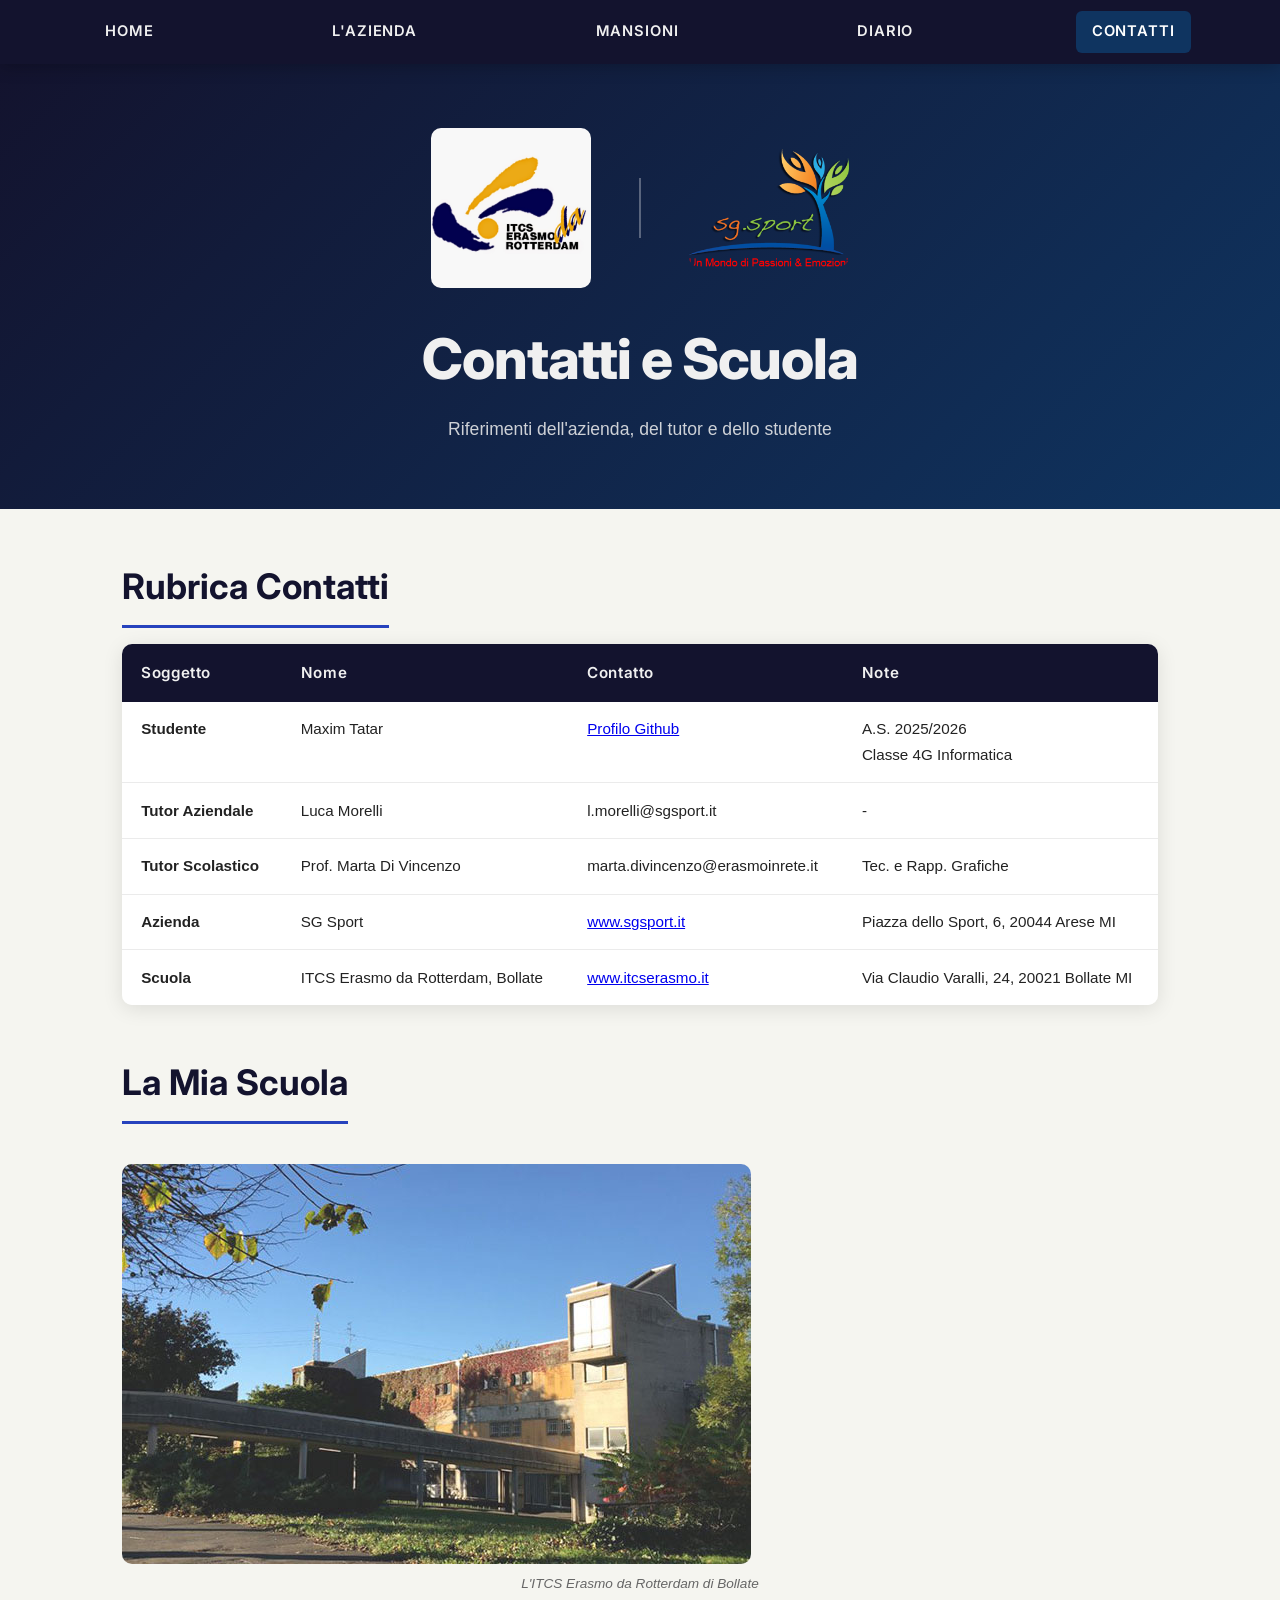
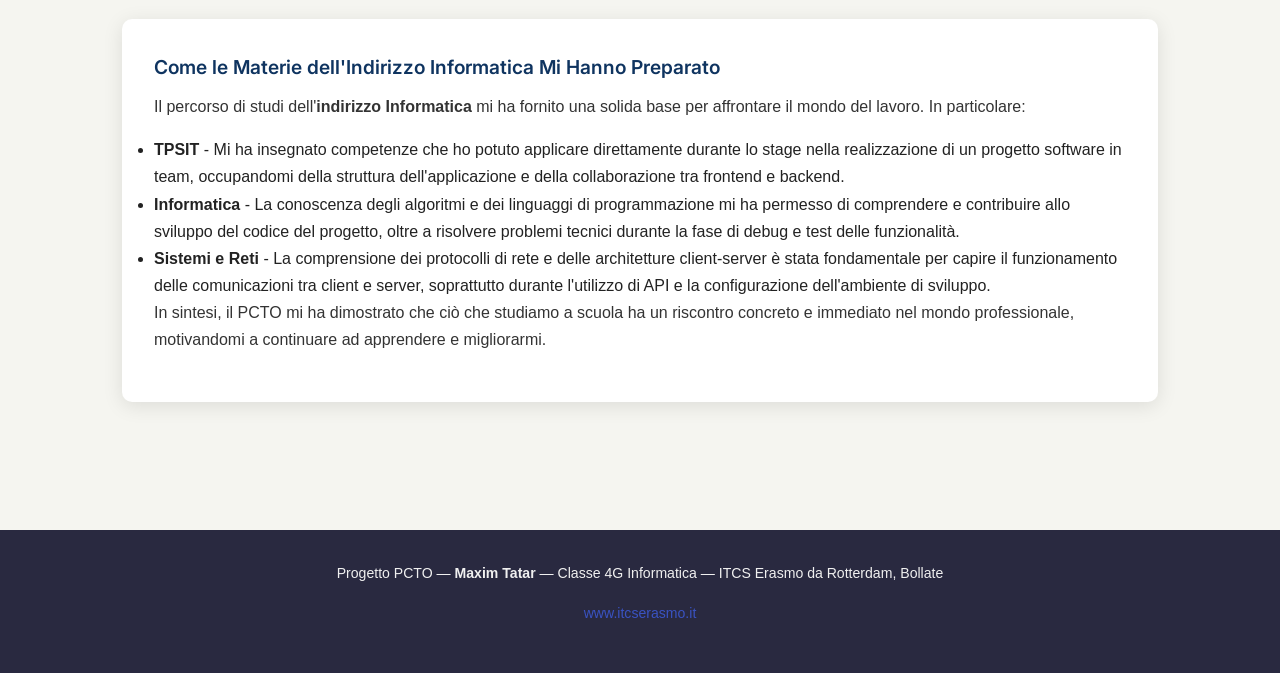
<file: pages/contatti.html>
<!doctype html>
<html lang="it">
    <head>
        <meta charset="UTF-8" />
        <meta name="viewport" content="width=device-width, initial-scale=1.0" />
        <title>Contatti - PCTO Portfolio</title>
        <link rel="stylesheet" href="../css/style.css" />
    </head>
    <body>
        <nav>
            <ul>
                <li><a href="../index.html">Home</a></li>
                <li><a href="./chi-siamo.html">L'Azienda</a></li>
                <li><a href="./mansioni.html">Mansioni</a></li>
                <li><a href="./diario.html">Diario</a></li>
                <li><a href="./contatti.html" class="attivo">Contatti</a></li>
            </ul>
        </nav>

        <header class="page-header">
            <div class="loghi-container">
                <img src="../img/logo-scuola.png" alt="Logo ITCS" />
                <div class="loghi-divider"></div>
                <img src="../img/logo-azienda.png" alt="Logo Azienda" />
            </div>
            <h1>Contatti e Scuola</h1>
            <p>Riferimenti dell'azienda, del tutor e dello studente</p>
        </header>

        <main>
            <section>
                <h2>Rubrica Contatti</h2>

                <div class="table-wrapper">
                    <table>
                        <thead>
                            <tr>
                                <th>Soggetto</th>
                                <th>Nome</th>
                                <th>Contatto</th>
                                <th>Note</th>
                            </tr>
                        </thead>
                        <tbody>
                            <tr>
                                <td><strong>Studente</strong></td>
                                <td>Maxim Tatar</td>
                                <td>
                                    <a
                                        href="https://github.com/SonoNessunk"
                                        target="_blank"
                                    >
                                        Profilo Github
                                    </a>
                                </td>
                                <td>
                                    A.S. 2025/2026
                                    <br />
                                    Classe 4G Informatica
                                </td>
                            </tr>

                            <tr>
                                <td><strong>Tutor Aziendale</strong></td>
                                <td>Luca Morelli</td>
                                <td>l.morelli@sgsport.it</td>
                                <td>-</td>
                            </tr>

                            <tr>
                                <td><strong>Tutor Scolastico</strong></td>
                                <td>Prof. Marta Di Vincenzo</td>
                                <td>marta.divincenzo@erasmoinrete.it</td>
                                <td>Tec. e Rapp. Grafiche</td>
                            </tr>

                            <tr>
                                <td><strong>Azienda</strong></td>
                                <td>SG Sport</td>
                                <td>
                                    <a
                                        href="https://www.sgsport.it/"
                                        target="_blank"
                                    >
                                        www.sgsport.it
                                    </a>
                                </td>
                                <td>Piazza dello Sport, 6, 20044 Arese MI</td>
                            </tr>

                            <tr>
                                <td><strong>Scuola</strong></td>
                                <td>ITCS Erasmo da Rotterdam, Bollate</td>
                                <td>
                                    <a
                                        href="https://www.itcserasmo.it"
                                        target="_blank"
                                    >
                                        www.itcserasmo.it
                                    </a>
                                </td>
                                <td>
                                    Via Claudio Varalli, 24, 20021 Bollate MI
                                </td>
                            </tr>
                        </tbody>
                    </table>
                </div>
            </section>

            <section>
                <h2>La Mia Scuola</h2>

                <figure>
                    <img
                        src="../img/foto-scuola.jpg"
                        alt="L'edificio del ITCS Erasmo da Rotterdam di Bollate"
                    />
                    <figcaption>
                        L'ITCS Erasmo da Rotterdam di Bollate
                    </figcaption>
                </figure>

                <div class="card">
                    <h3>
                        Come le Materie dell'Indirizzo Informatica Mi Hanno
                        Preparato
                    </h3>
                    <p>
                        Il percorso di studi dell'<strong
                            >indirizzo Informatica</strong
                        >
                        mi ha fornito una solida base per affrontare il mondo
                        del lavoro. In particolare:
                    </p>
                    <ul>
                        <li>
                            <strong>TPSIT</strong> - Mi ha insegnato competenze
                            che ho potuto applicare direttamente durante lo
                            stage nella realizzazione di un progetto software in
                            team, occupandomi della struttura dell'applicazione
                            e della collaborazione tra frontend e backend.
                        </li>
                        <li>
                            <strong>Informatica</strong> - La conoscenza degli
                            algoritmi e dei linguaggi di programmazione mi ha
                            permesso di comprendere e contribuire allo sviluppo
                            del codice del progetto, oltre a risolvere problemi
                            tecnici durante la fase di debug e test delle
                            funzionalità.
                        </li>
                        <li>
                            <strong>Sistemi e Reti</strong> - La comprensione
                            dei protocolli di rete e delle architetture
                            client-server è stata fondamentale per capire il
                            funzionamento delle comunicazioni tra client e
                            server, soprattutto durante l'utilizzo di API e la
                            configurazione dell'ambiente di sviluppo.
                        </li>
                    </ul>
                    <p>
                        In sintesi, il PCTO mi ha dimostrato che ciò che
                        studiamo a scuola ha un riscontro concreto e immediato
                        nel mondo professionale, motivandomi a continuare ad
                        apprendere e migliorarmi.
                    </p>
                </div>
            </section>
        </main>

        <footer>
            <p>
                Progetto PCTO &mdash; <strong>Maxim Tatar</strong> &mdash;
                Classe 4G Informatica &mdash; ITCS Erasmo da Rotterdam, Bollate
            </p>
            <p>
                <a href="https://www.itcserasmo.it" target="_blank">
                    www.itcserasmo.it
                </a>
            </p>
        </footer>
    </body>
</html>
</file>
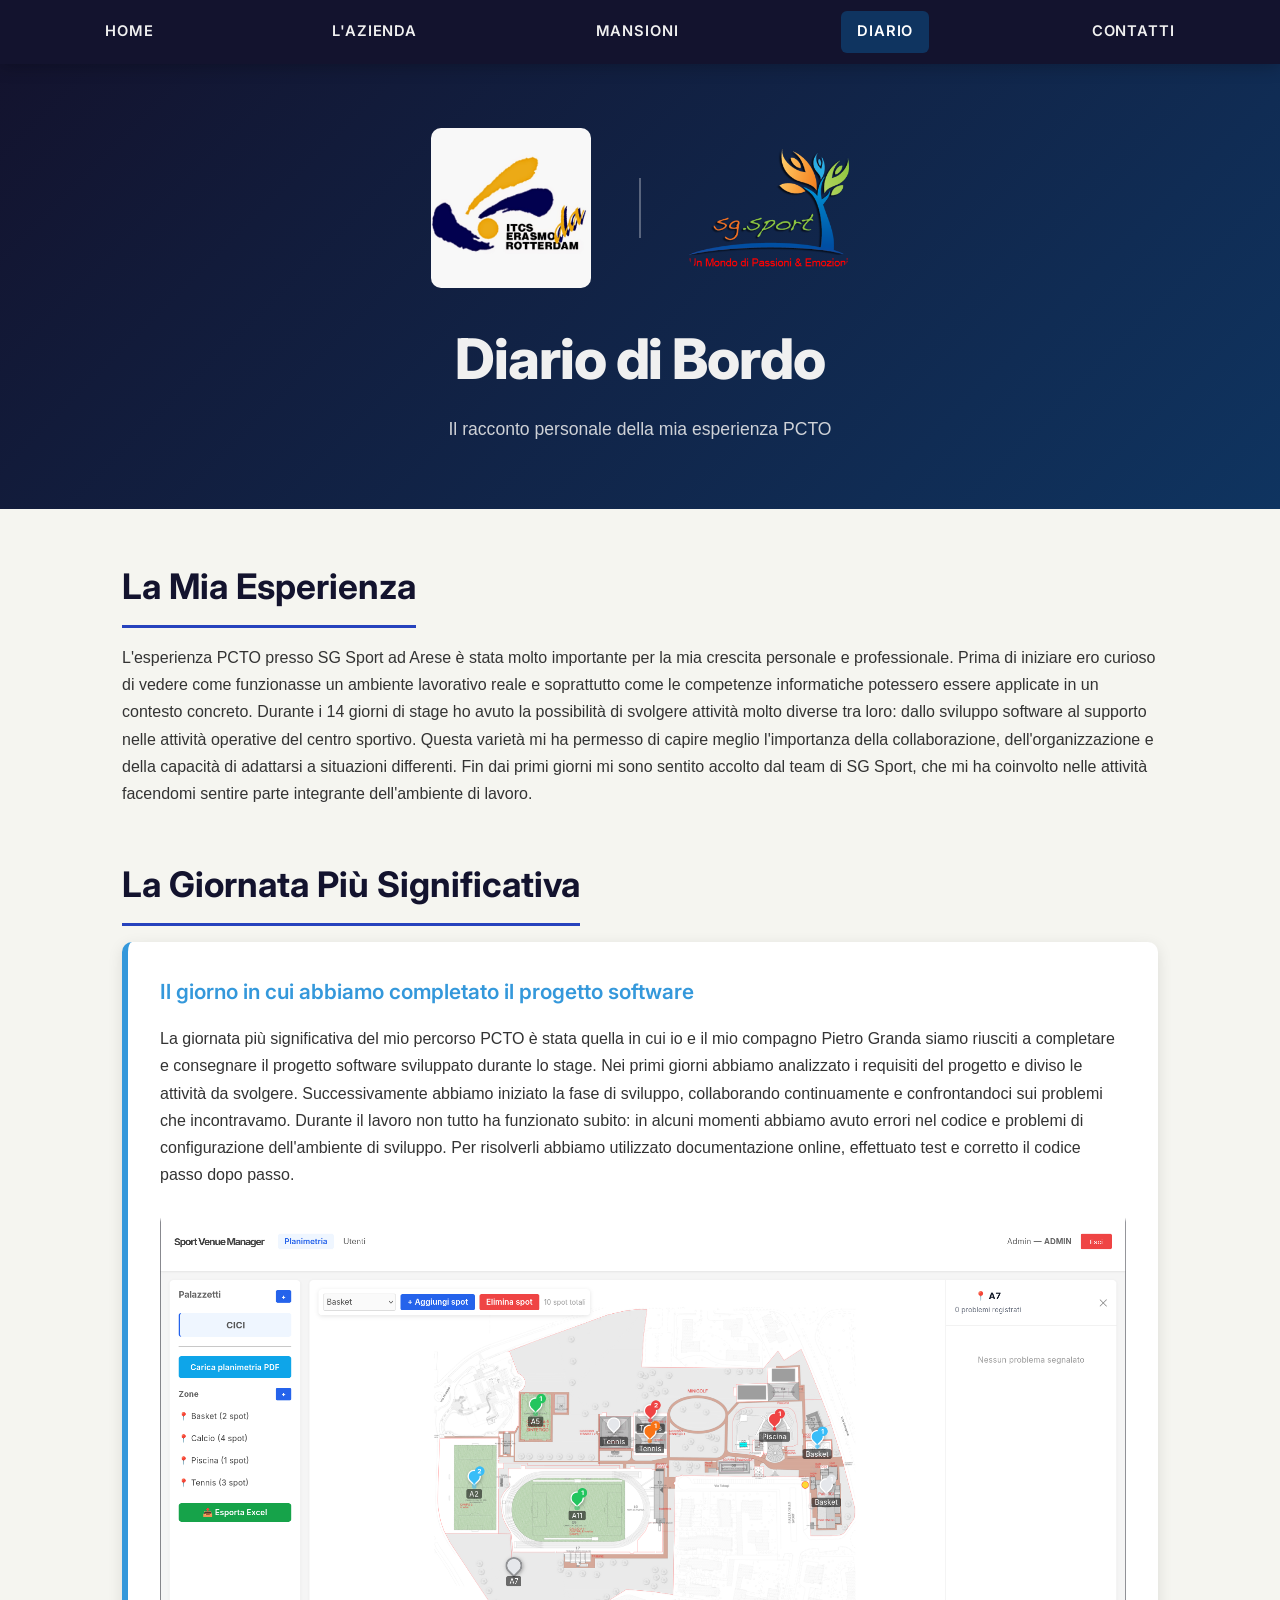
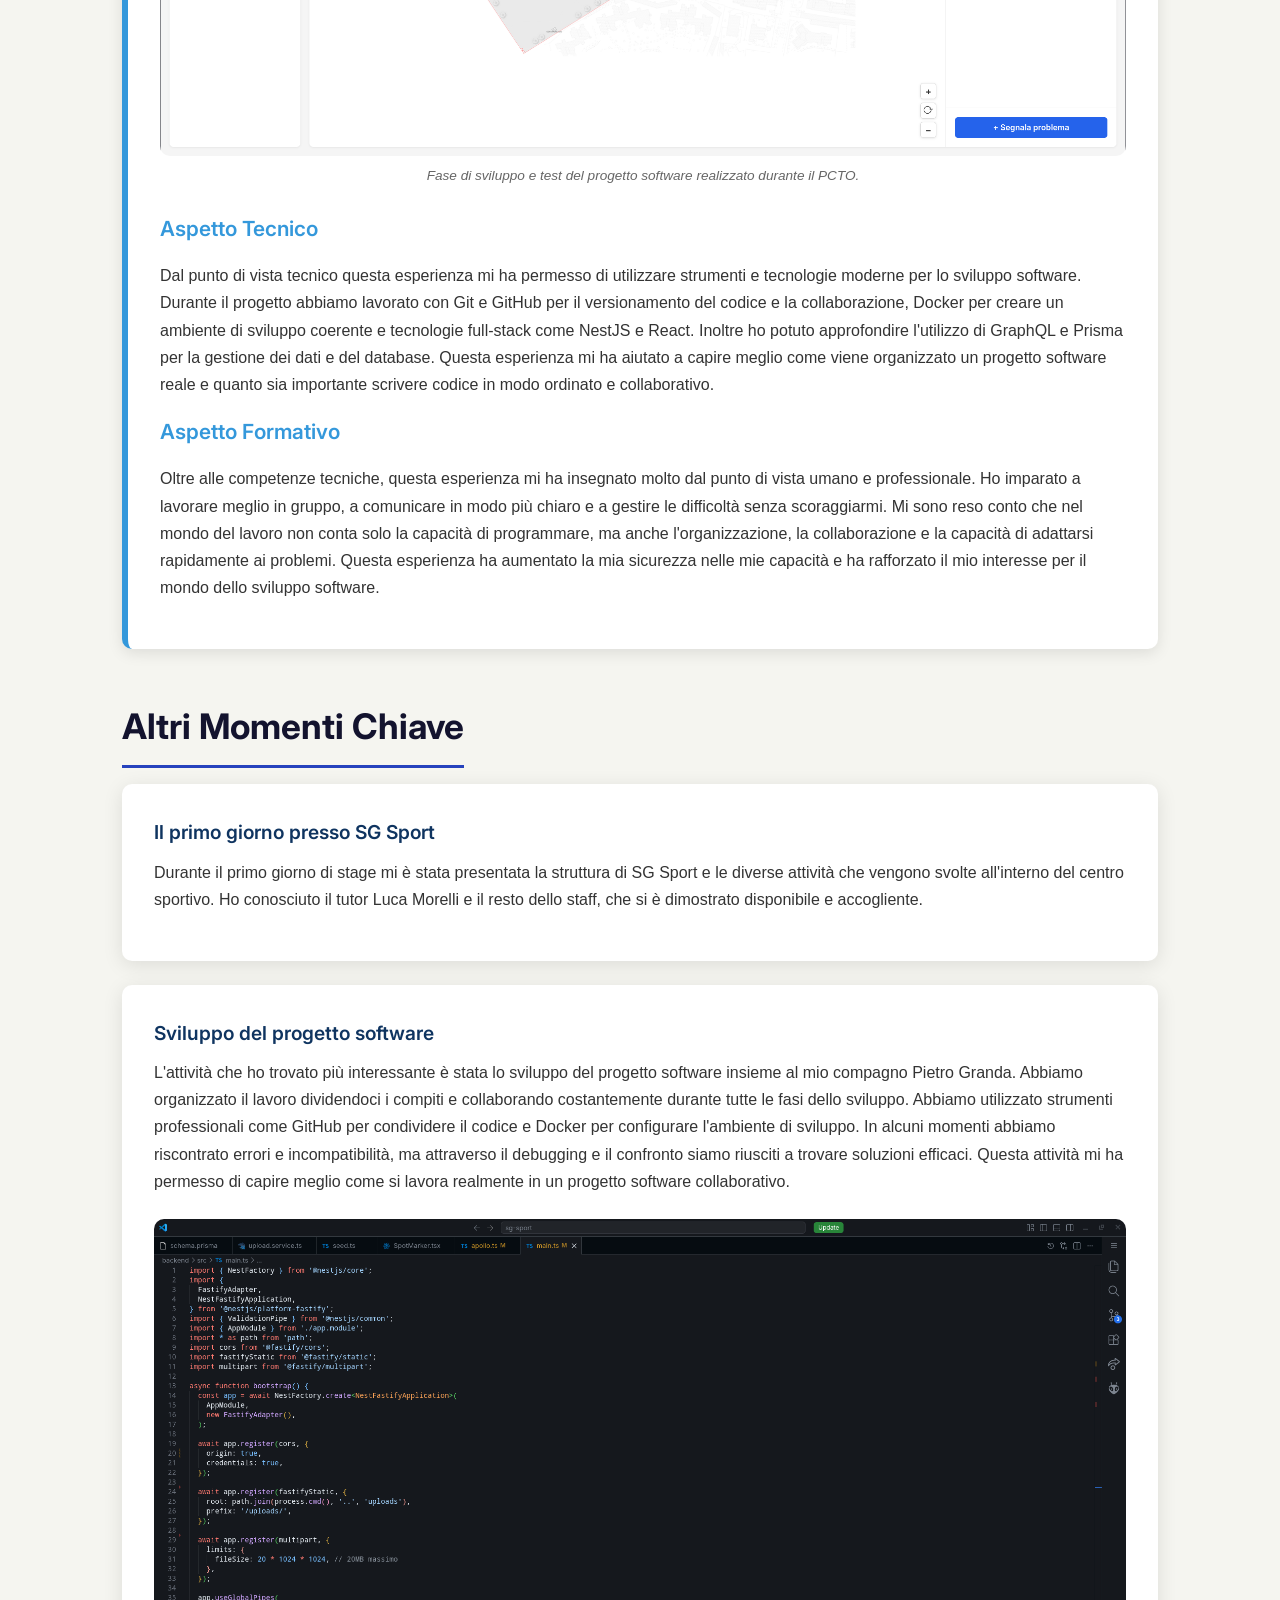
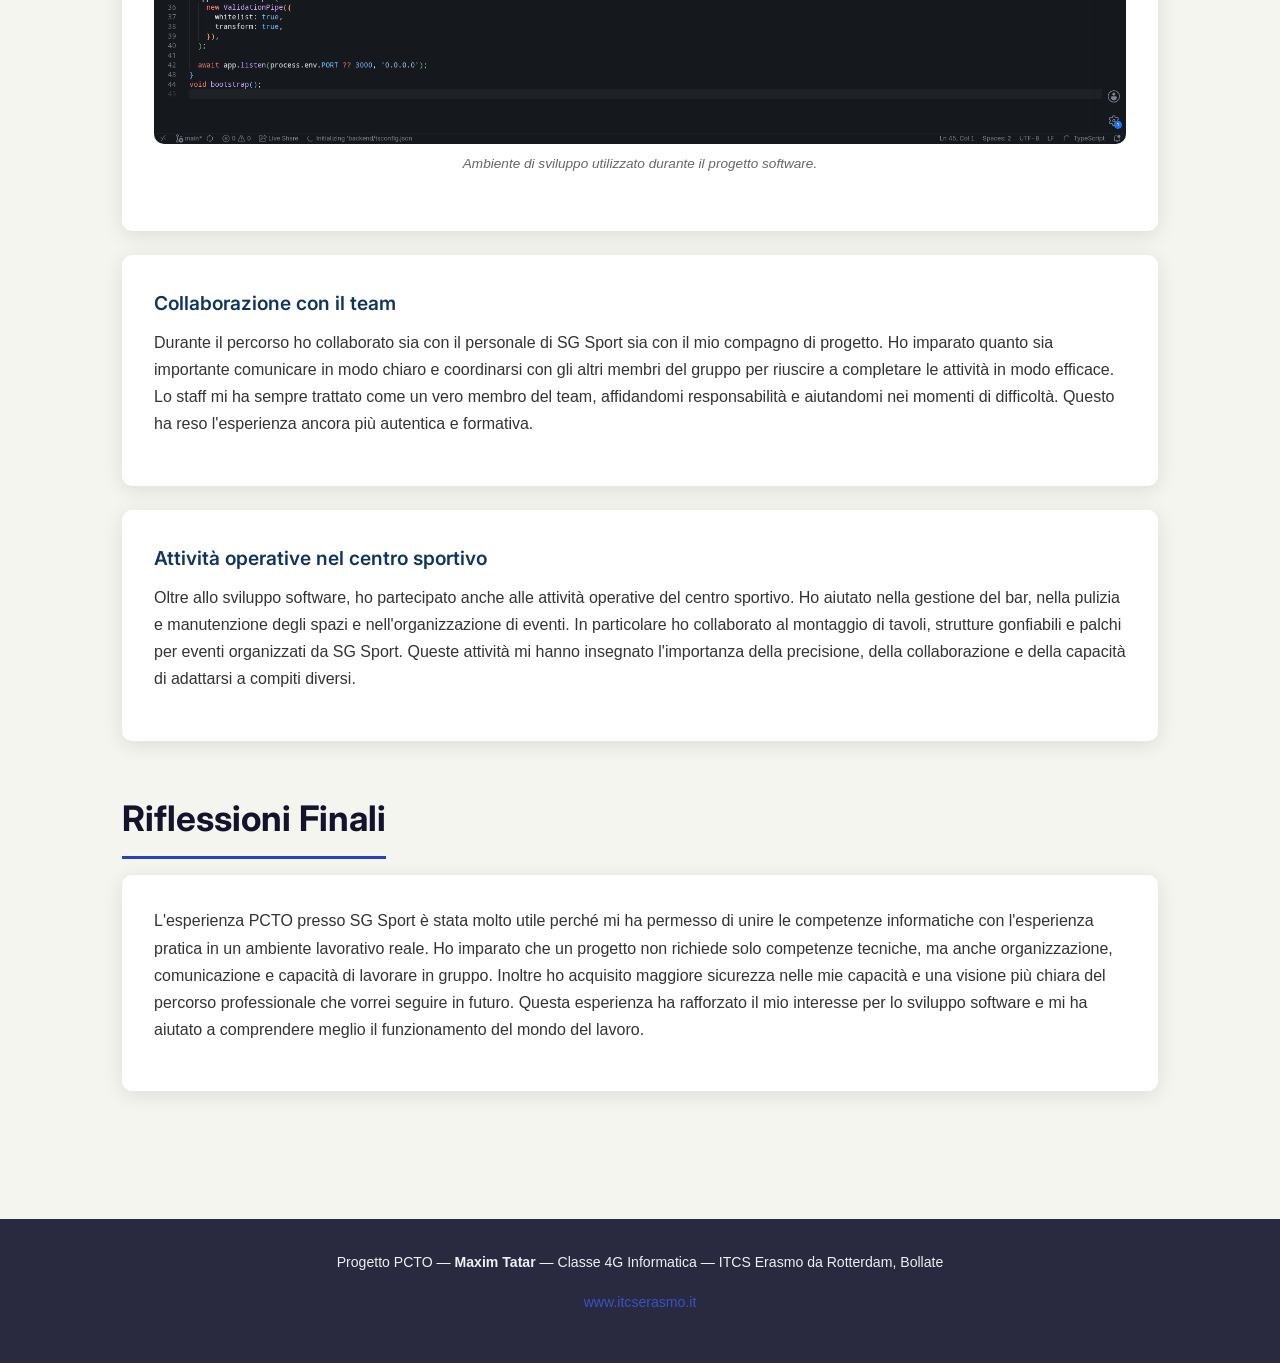
<file: pages/diario.html>
<!doctype html>
<html lang="it">
    <head>
        <meta charset="UTF-8" />
        <meta name="viewport" content="width=device-width, initial-scale=1.0" />
        <title>Diario - PCTO Portfolio</title>
        <link rel="stylesheet" href="../css/style.css" />
    </head>
    <body>
        <nav>
            <ul>
                <li><a href="../index.html">Home</a></li>
                <li><a href="./chi-siamo.html">L'Azienda</a></li>
                <li><a href="./mansioni.html">Mansioni</a></li>
                <li><a href="./diario.html" class="attivo">Diario</a></li>
                <li><a href="./contatti.html">Contatti</a></li>
            </ul>
        </nav>

        <header class="page-header">
            <div class="loghi-container">
                <img src="../img/logo-scuola.png" alt="Logo ITCS" />
                <div class="loghi-divider"></div>
                <img src="../img/logo-azienda.png" alt="Logo Azienda" />
            </div>
            <h1>Diario di Bordo</h1>
            <p>Il racconto personale della mia esperienza PCTO</p>
        </header>

        <main>
            <section>
                <h2>La Mia Esperienza</h2>
                <p>
                    L'esperienza PCTO presso SG Sport ad Arese è stata molto
                    importante per la mia crescita personale e professionale.
                    Prima di iniziare ero curioso di vedere come funzionasse un
                    ambiente lavorativo reale e soprattutto come le competenze
                    informatiche potessero essere applicate in un contesto
                    concreto. Durante i 14 giorni di stage ho avuto la
                    possibilità di svolgere attività molto diverse tra loro:
                    dallo sviluppo software al supporto nelle attività operative
                    del centro sportivo. Questa varietà mi ha permesso di capire
                    meglio l'importanza della collaborazione,
                    dell'organizzazione e della capacità di adattarsi a
                    situazioni differenti. Fin dai primi giorni mi sono sentito
                    accolto dal team di SG Sport, che mi ha coinvolto nelle
                    attività facendomi sentire parte integrante dell'ambiente di
                    lavoro.
                </p>
            </section>
            <section>
                <h2>La Giornata Più Significativa</h2>

                <div class="giornata-speciale">
                    <h3>
                        Il giorno in cui abbiamo completato il progetto software
                    </h3>

                    <p>
                        La giornata più significativa del mio percorso PCTO è
                        stata quella in cui io e il mio compagno Pietro Granda
                        siamo riusciti a completare e consegnare il progetto
                        software sviluppato durante lo stage. Nei primi giorni
                        abbiamo analizzato i requisiti del progetto e diviso le
                        attività da svolgere. Successivamente abbiamo iniziato
                        la fase di sviluppo, collaborando continuamente e
                        confrontandoci sui problemi che incontravamo. Durante il
                        lavoro non tutto ha funzionato subito: in alcuni momenti
                        abbiamo avuto errori nel codice e problemi di
                        configurazione dell'ambiente di sviluppo. Per risolverli
                        abbiamo utilizzato documentazione online, effettuato
                        test e corretto il codice passo dopo passo.
                    </p>

                    <figure>
                        <img
                            src="../img/top-day.png"
                            alt="Il momento più significativo del mio stage"
                        />
                        <figcaption>
                            Fase di sviluppo e test del progetto software
                            realizzato durante il PCTO.
                        </figcaption>
                    </figure>

                    <h3>Aspetto Tecnico</h3>
                    <p>
                        Dal punto di vista tecnico questa esperienza mi ha
                        permesso di utilizzare strumenti e tecnologie moderne
                        per lo sviluppo software. Durante il progetto abbiamo
                        lavorato con Git e GitHub per il versionamento del
                        codice e la collaborazione, Docker per creare un
                        ambiente di sviluppo coerente e tecnologie full-stack
                        come NestJS e React. Inoltre ho potuto approfondire
                        l'utilizzo di GraphQL e Prisma per la gestione dei dati
                        e del database. Questa esperienza mi ha aiutato a capire
                        meglio come viene organizzato un progetto software reale
                        e quanto sia importante scrivere codice in modo ordinato
                        e collaborativo.
                    </p>

                    <h3>Aspetto Formativo</h3>
                    <p>
                        Oltre alle competenze tecniche, questa esperienza mi ha
                        insegnato molto dal punto di vista umano e
                        professionale. Ho imparato a lavorare meglio in gruppo,
                        a comunicare in modo più chiaro e a gestire le
                        difficoltà senza scoraggiarmi. Mi sono reso conto che
                        nel mondo del lavoro non conta solo la capacità di
                        programmare, ma anche l'organizzazione, la
                        collaborazione e la capacità di adattarsi rapidamente ai
                        problemi. Questa esperienza ha aumentato la mia
                        sicurezza nelle mie capacità e ha rafforzato il mio
                        interesse per il mondo dello sviluppo software.
                    </p>
                </div>
            </section>

            <section>
                <h2>Altri Momenti Chiave</h2>

                <div class="card">
                    <h3>Il primo giorno presso SG Sport</h3>
                    <p>
                        Durante il primo giorno di stage mi è stata presentata
                        la struttura di SG Sport e le diverse attività che
                        vengono svolte all'interno del centro sportivo. Ho
                        conosciuto il tutor Luca Morelli e il resto dello staff,
                        che si è dimostrato disponibile e accogliente.
                    </p>
                </div>

                <div class="card">
                    <h3>Sviluppo del progetto software</h3>
                    <p>
                        L'attività che ho trovato più interessante è stata lo
                        sviluppo del progetto software insieme al mio compagno
                        Pietro Granda. Abbiamo organizzato il lavoro dividendoci
                        i compiti e collaborando costantemente durante tutte le
                        fasi dello sviluppo. Abbiamo utilizzato strumenti
                        professionali come GitHub per condividere il codice e
                        Docker per configurare l'ambiente di sviluppo. In alcuni
                        momenti abbiamo riscontrato errori e incompatibilità, ma
                        attraverso il debugging e il confronto siamo riusciti a
                        trovare soluzioni efficaci. Questa attività mi ha
                        permesso di capire meglio come si lavora realmente in un
                        progetto software collaborativo.
                    </p>
                    <figure>
                        <img
                            src="../img/foto-ambiente-svil.png"
                            alt="Ambiente di sviluppo utilizzato durante il progetto
                            software"
                        />
                        <figcaption>
                            Ambiente di sviluppo utilizzato durante il progetto
                            software.
                        </figcaption>
                    </figure>
                </div>

                <div class="card">
                    <h3>Collaborazione con il team</h3>
                    <p>
                        Durante il percorso ho collaborato sia con il personale
                        di SG Sport sia con il mio compagno di progetto. Ho
                        imparato quanto sia importante comunicare in modo chiaro
                        e coordinarsi con gli altri membri del gruppo per
                        riuscire a completare le attività in modo efficace. Lo
                        staff mi ha sempre trattato come un vero membro del
                        team, affidandomi responsabilità e aiutandomi nei
                        momenti di difficoltà. Questo ha reso l'esperienza
                        ancora più autentica e formativa.
                    </p>
                </div>
                <div class="card">
                    <h3>Attività operative nel centro sportivo</h3>
                    <p>
                        Oltre allo sviluppo software, ho partecipato anche alle
                        attività operative del centro sportivo. Ho aiutato nella
                        gestione del bar, nella pulizia e manutenzione degli
                        spazi e nell'organizzazione di eventi. In particolare ho
                        collaborato al montaggio di tavoli, strutture gonfiabili
                        e palchi per eventi organizzati da SG Sport. Queste
                        attività mi hanno insegnato l'importanza della
                        precisione, della collaborazione e della capacità di
                        adattarsi a compiti diversi.
                    </p>
                </div>
            </section>

            <section>
                <h2>Riflessioni Finali</h2>
                <div class="card">
                    <p>
                        L'esperienza PCTO presso SG Sport è stata molto utile
                        perché mi ha permesso di unire le competenze
                        informatiche con l'esperienza pratica in un ambiente
                        lavorativo reale. Ho imparato che un progetto non
                        richiede solo competenze tecniche, ma anche
                        organizzazione, comunicazione e capacità di lavorare in
                        gruppo. Inoltre ho acquisito maggiore sicurezza nelle
                        mie capacità e una visione più chiara del percorso
                        professionale che vorrei seguire in futuro. Questa
                        esperienza ha rafforzato il mio interesse per lo
                        sviluppo software e mi ha aiutato a comprendere meglio
                        il funzionamento del mondo del lavoro.
                    </p>
                </div>
            </section>
        </main>
        <footer>
            <p>
                Progetto PCTO &mdash; <strong>Maxim Tatar</strong> &mdash;
                Classe 4G Informatica &mdash; ITCS Erasmo da Rotterdam, Bollate
            </p>
            <p>
                <a href="https://www.itcserasmo.it" target="_blank">
                    www.itcserasmo.it
                </a>
            </p>
        </footer>
    </body>
</html>
</file>
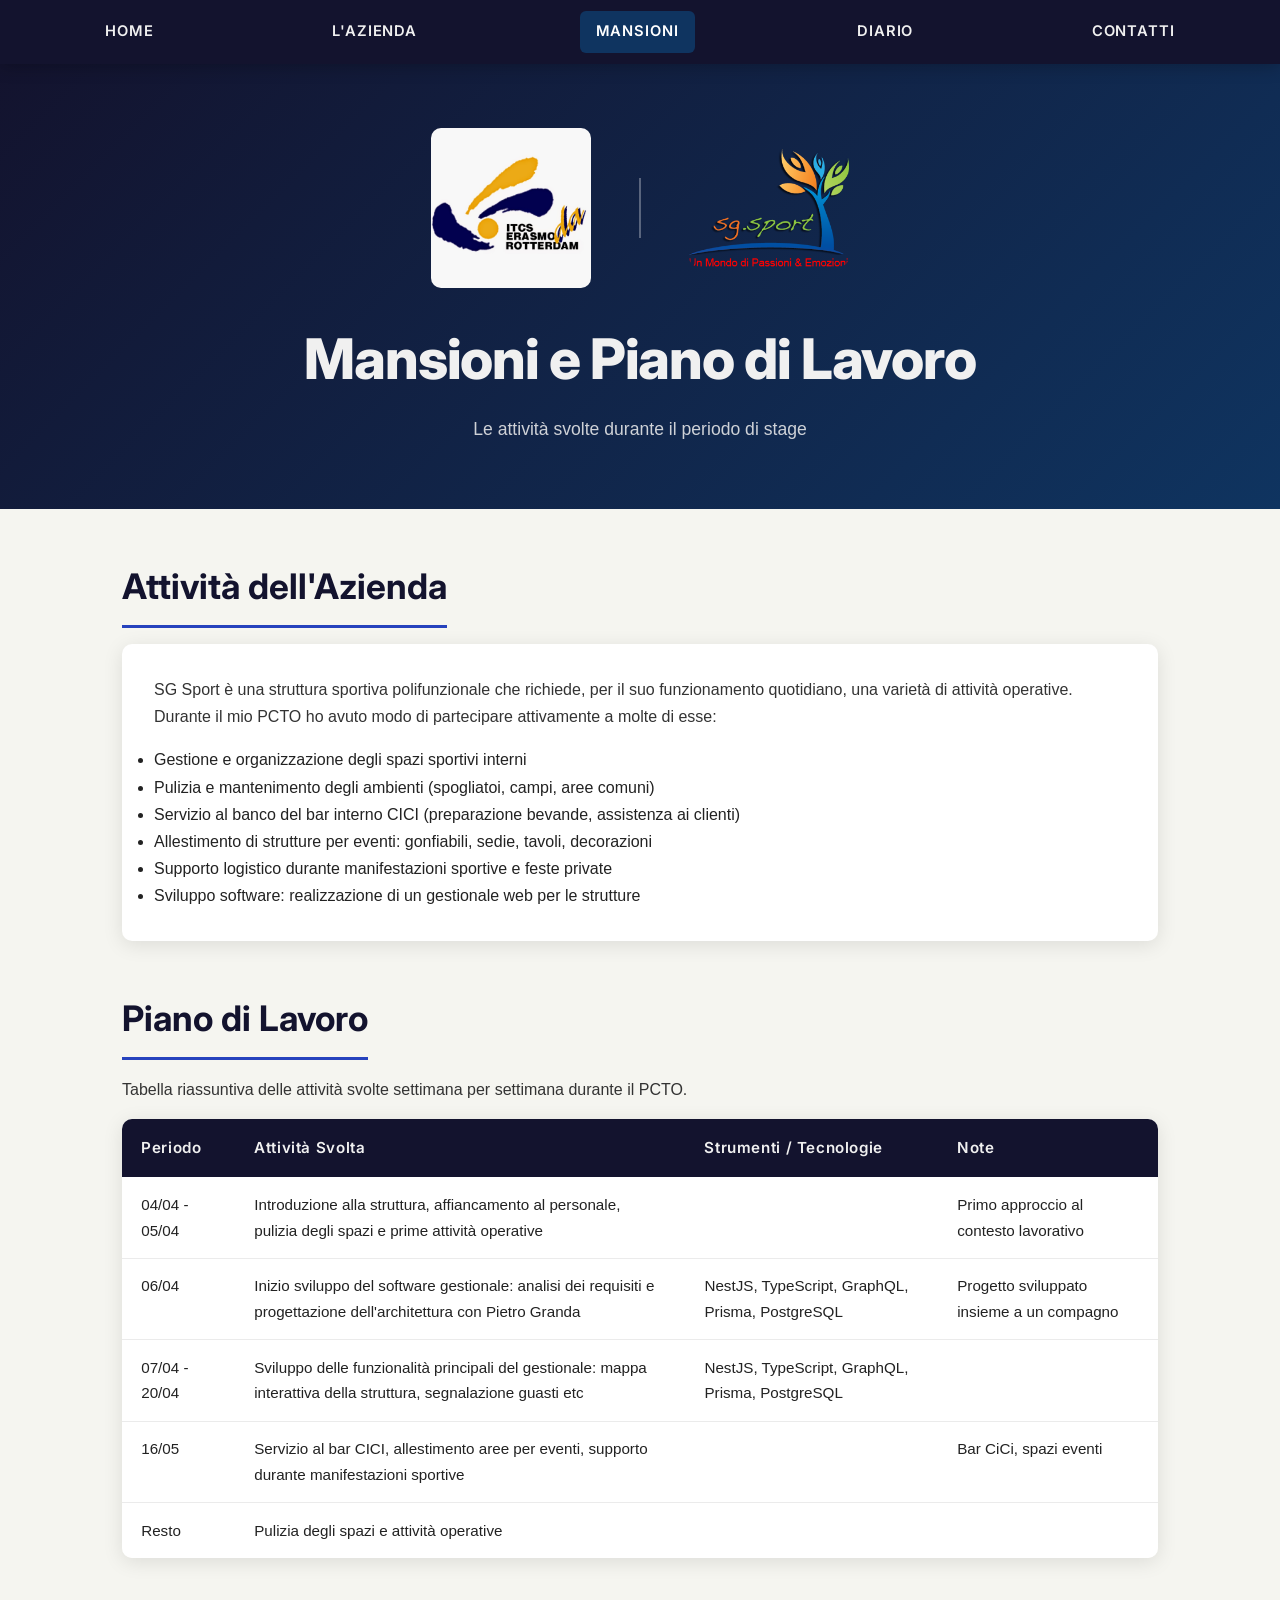
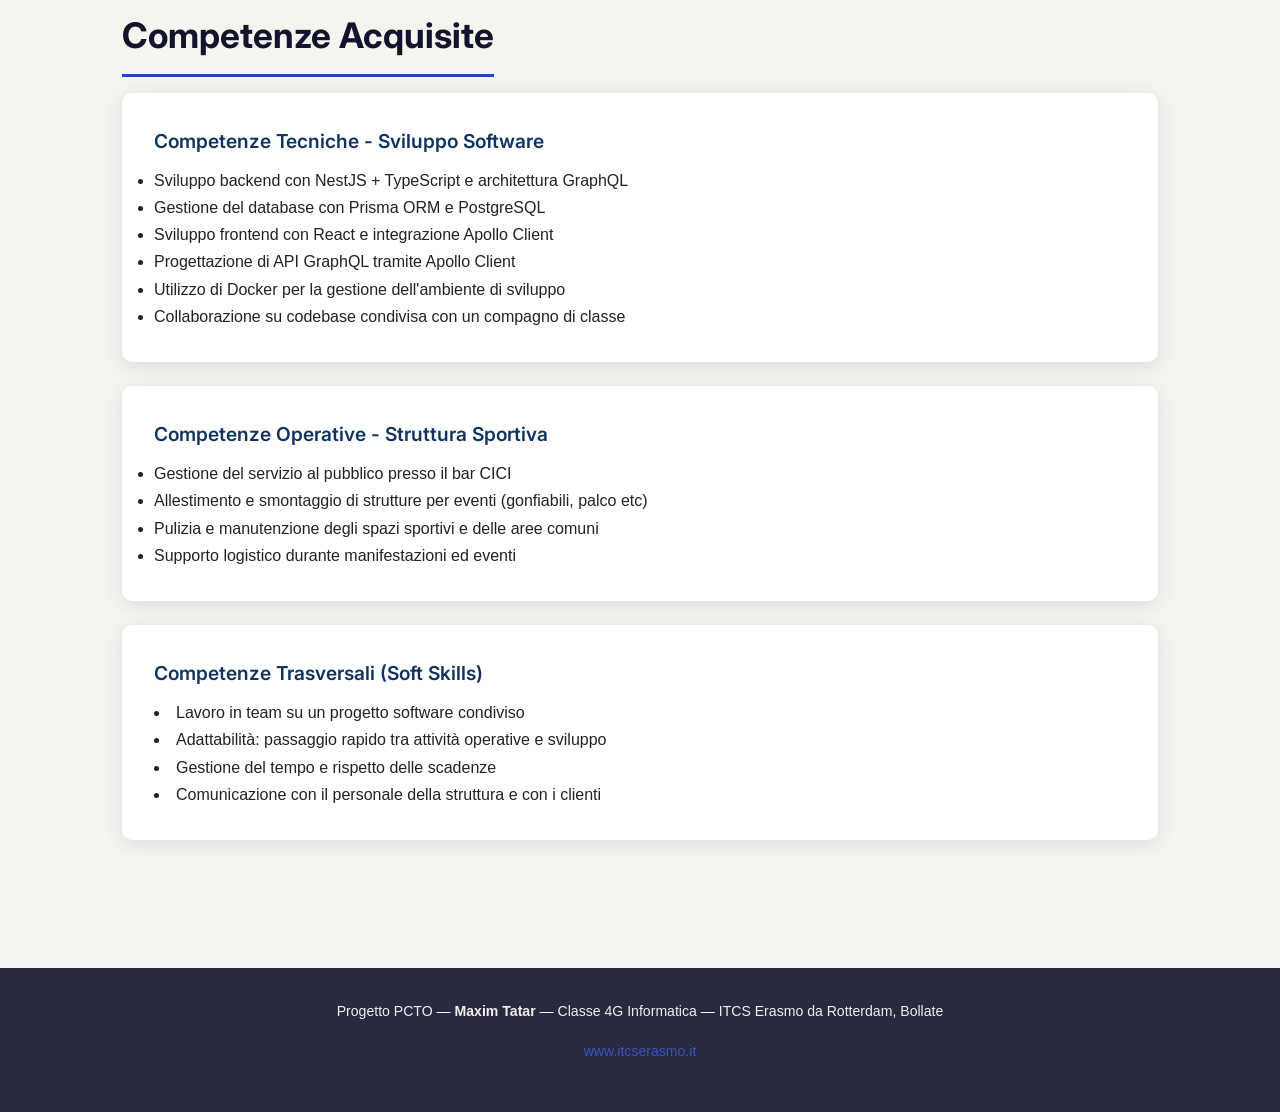
<file: pages/mansioni.html>
<!doctype html>
<html lang="it">
    <head>
        <meta charset="UTF-8" />
        <meta name="viewport" content="width=device-width, initial-scale=1.0" />
        <title>Mansioni - PCTO Portfolio</title>
        <link rel="stylesheet" href="../css/style.css" />
    </head>
    <body>
        <nav>
            <ul>
                <li><a href="../index.html">Home</a></li>
                <li><a href="./chi-siamo.html">L'Azienda</a></li>
                <li><a href="./mansioni.html" class="attivo">Mansioni</a></li>
                <li><a href="./diario.html">Diario</a></li>
                <li><a href="./contatti.html">Contatti</a></li>
            </ul>
        </nav>

        <header class="page-header">
            <div class="loghi-container">
                <img src="../img/logo-scuola.png" alt="Logo ITCS" />
                <div class="loghi-divider"></div>
                <img src="../img/logo-azienda.png" alt="Logo Azienda" />
            </div>
            <h1>Mansioni e Piano di Lavoro</h1>
            <p>Le attività svolte durante il periodo di stage</p>
        </header>

        <main>
            <section>
                <h2>Attività dell'Azienda</h2>
                <div class="card">
                    <p>
                        SG Sport è una struttura sportiva polifunzionale che
                        richiede, per il suo funzionamento quotidiano, una
                        varietà di attività operative. Durante il mio PCTO ho
                        avuto modo di partecipare attivamente a molte di esse:
                    </p>
                    <ul>
                        <li>
                            Gestione e organizzazione degli spazi sportivi
                            interni
                        </li>
                        <li>
                            Pulizia e mantenimento degli ambienti (spogliatoi,
                            campi, aree comuni)
                        </li>
                        <li>
                            Servizio al banco del bar interno CICI (preparazione
                            bevande, assistenza ai clienti)
                        </li>
                        <li>
                            Allestimento di strutture per eventi: gonfiabili,
                            sedie, tavoli, decorazioni
                        </li>
                        <li>
                            Supporto logistico durante manifestazioni sportive e
                            feste private
                        </li>
                        <li>
                            Sviluppo software: realizzazione di un gestionale
                            web per le strutture
                        </li>
                    </ul>
                </div>
            </section>

            <section>
                <h2>Piano di Lavoro</h2>
                <p>
                    Tabella riassuntiva delle attività svolte settimana per
                    settimana durante il PCTO.
                </p>

                <div class="table-wrapper">
                    <table>
                        <thead>
                            <tr>
                                <th>Periodo</th>
                                <th>Attività Svolta</th>
                                <th>Strumenti / Tecnologie</th>
                                <th>Note</th>
                            </tr>
                        </thead>
                        <tbody>
                            <tr>
                                <td>04/04 - 05/04</td>
                                <td>
                                    Introduzione alla struttura, affiancamento
                                    al personale, pulizia degli spazi e prime
                                    attività operative
                                </td>
                                <td></td>
                                <td>Primo approccio al contesto lavorativo</td>
                            </tr>
                            <tr>
                                <td>06/04</td>
                                <td>
                                    Inizio sviluppo del software gestionale:
                                    analisi dei requisiti e progettazione
                                    dell'architettura con Pietro Granda
                                </td>
                                <td>
                                    NestJS, TypeScript, GraphQL, Prisma,
                                    PostgreSQL
                                </td>
                                <td>
                                    Progetto sviluppato insieme a un compagno
                                </td>
                            </tr>
                            <tr>
                                <td>07/04 - 20/04</td>
                                <td>
                                    Sviluppo delle funzionalità principali del
                                    gestionale: mappa interattiva della
                                    struttura, segnalazione guasti etc
                                </td>
                                <td>
                                    NestJS, TypeScript, GraphQL, Prisma,
                                    PostgreSQL
                                </td>
                                <td></td>
                            </tr>
                            <tr>
                                <td>16/05</td>
                                <td>
                                    Servizio al bar CICI, allestimento aree per
                                    eventi, supporto durante manifestazioni
                                    sportive
                                </td>
                                <td></td>
                                <td>Bar CiCi, spazi eventi</td>
                            </tr>
                            <tr>
                                <td>Resto</td>
                                <td>
                                    Pulizia degli spazi e attività operative
                                </td>
                                <td></td>
                                <td></td>
                            </tr>
                        </tbody>
                    </table>
                </div>
            </section>

            <section>
                <h2>Competenze Acquisite</h2>
                <div class="card">
                    <h3>Competenze Tecniche - Sviluppo Software</h3>
                    <ul>
                        <li>
                            Sviluppo backend con NestJS + TypeScript e
                            architettura GraphQL
                        </li>
                        <li>
                            Gestione del database con Prisma ORM e PostgreSQL
                        </li>
                        <li>
                            Sviluppo frontend con React e integrazione Apollo
                            Client
                        </li>
                        <li>
                            Progettazione di API GraphQL tramite Apollo Client
                        </li>
                        <li>
                            Utilizzo di Docker per la gestione dell'ambiente di
                            sviluppo
                        </li>
                        <li>
                            Collaborazione su codebase condivisa con un compagno
                            di classe
                        </li>
                    </ul>
                </div>
                <div class="card">
                    <h3>Competenze Operative - Struttura Sportiva</h3>
                    <ul>
                        <li>
                            Gestione del servizio al pubblico presso il bar CICI
                        </li>
                        <li>
                            Allestimento e smontaggio di strutture per eventi
                            (gonfiabili, palco etc)
                        </li>
                        <li>
                            Pulizia e manutenzione degli spazi sportivi e delle
                            aree comuni
                        </li>
                        <li>
                            Supporto logistico durante manifestazioni ed eventi
                        </li>
                    </ul>
                </div>
                <div class="card">
                    <h3>Competenze Trasversali (Soft Skills)</h3>
                    <li>Lavoro in team su un progetto software condiviso</li>
                    <li>
                        Adattabilità: passaggio rapido tra attività operative e
                        sviluppo
                    </li>
                    <li>Gestione del tempo e rispetto delle scadenze</li>
                    <li>
                        Comunicazione con il personale della struttura e con i
                        clienti
                    </li>
                </div>
            </section>
        </main>

        <footer>
            <p>
                Progetto PCTO &mdash; <strong>Maxim Tatar</strong> &mdash;
                Classe 4G Informatica &mdash; ITCS Erasmo da Rotterdam, Bollate
            </p>
            <p>
                <a href="https://www.itcserasmo.it" target="_blank">
                    www.itcserasmo.it
                </a>
            </p>
        </footer>
    </body>
</html>
</file>
<file: css/style.css>
@import url('https://fonts.googleapis.com/css2?family=Inter:ital,opsz,wght@0,14..32,100..900;1,14..32,100..900&family=Syne:wght@400..800&display=swap');

:root {
    --colore-primario: #13132e;
    --colore-secondario: #16213e;
    --colore-accento: #0f3460;
    --colore-highlight: #2642bd;
    --colore-testo: #f0f0f0;
    --colore-testo-scuro: #222;
    --colore-sfondo: #f5f5f0;
    --colore-card: #ffffff;
    --font-titoli: 'Inter', sans-serif;
    --font-corpo: 'DM Sans', sans-serif;
    --ombra-card: 0 4px 20px rgba(0, 0, 0, 0.1);
    --ombra-foto: 0 6px 24px rgba(0, 0, 0, 0.15);
    --border-radius: 10px;
}

* {
    box-sizing: border-box;
    margin: 0;
    padding: 0;
    scroll-behavior: smooth;
    transition: all 400ms cubic-bezier(0.08, 0.82, 0.17, 1);
}

body {
    font-family: var(--font-corpo);
    background-color: var(--colore-sfondo);
    color: var(--colore-testo-scuro);
    line-height: 1.7;
    font-size: 1rem;
}

nav {
    position: sticky;
    top: 0;
    width: 100%;
    background-color: var(--colore-primario);
    box-shadow: 0 2px 16px rgba(0, 0, 0, 0.25);
    z-index: 999;
}

nav ul {
    display: flex;
    justify-content: space-around;
    align-items: center;
    list-style: none;
    padding: 0 1rem;
    margin: 0;
    height: 64px;
}

nav ul li a {
    display: block;
    font-family: var(--font-titoli);
    font-weight: 600;
    font-size: 0.92rem;
    letter-spacing: 0.06em;
    text-transform: uppercase;
    color: var(--colore-testo);
    text-decoration: none;
    padding: 0.5rem 1rem;
    border-radius: 6px;
}

nav ul li a:hover {
    background-color: var(--colore-highlight);
    color: #fff;
}

nav ul li a.attivo {
    background-color: var(--colore-accento);
    color: #fff;
}

header.page-header {
    background: linear-gradient(
        135deg,
        var(--colore-primario),
        var(--colore-accento)
    );
    color: var(--colore-testo);
    padding: 4rem 2rem 3rem;
    text-align: center;
    position: relative;
    overflow: hidden;
}

header.page-header .loghi-container {
    background: transparent;
    box-shadow: none;
    padding: 0;
    margin-bottom: 1.5rem;
}

header.page-header .loghi-container img {
    max-width: 160px;
    max-height: 160px;
    object-fit: contain;
}

header.page-header .loghi-divider {
    background-color: rgba(255, 255, 255, 0.3);
    width: 2px;
    height: 60px;
}

header.page-header h1 {
    font-family: var(--font-titoli);
    font-size: clamp(2rem, 5vw, 3.5rem);
    font-weight: 800;
    letter-spacing: -0.02em;
    margin-bottom: 0.5rem;
}

header.page-header p {
    font-size: 1.1rem;
    opacity: 0.85;
    font-weight: 300;
    color: var(--colore-testo);
}

main {
    max-width: 1100px;
    margin: 0 auto;
    padding: 3rem 2rem 5rem;
}

.loghi-container {
    display: flex;
    justify-content: center;
    align-items: center;
    gap: 3rem;
    padding: 2rem 1rem;
    background-color: var(--colore-card);
    border-radius: var(--border-radius);
    box-shadow: var(--ombra-card);
    margin-bottom: 2.5rem;
    flex-wrap: wrap;
}

img {
    max-width: 100%;
    height: auto;
    border-radius: var(--border-radius);
    display: block;
}

img:hover {
    transform: scale(1.05);
    box-shadow: var(--ombra-foto);
}

figure {
    margin: 1.5rem 0;
}

figcaption {
    font-size: 0.85rem;
    color: #666;
    text-align: center;
    margin-top: 0.5rem;
    font-style: italic;
}

section {
    margin-bottom: 3rem;
}

h2 {
    font-family: var(--font-titoli);
    font-size: clamp(1.5rem, 3vw, 2.2rem);
    font-weight: 700;
    color: var(--colore-primario);
    margin-bottom: 1rem;
    padding-bottom: 0.5rem;
    border-bottom: 3px solid var(--colore-highlight);
    display: inline-block;
}

h3 {
    font-family: var(--font-titoli);
    font-size: 1.2rem;
    font-weight: 600;
    color: var(--colore-accento);
    margin-bottom: 0.6rem;
}

p {
    margin-bottom: 1rem;
    color: #333;
}

.card {
    background-color: var(--colore-card);
    border-radius: var(--border-radius);
    box-shadow: var(--ombra-card);
    padding: 2rem;
    margin-bottom: 1.5rem;
}

.card:hover {
    box-shadow: 0 8px 32px rgba(0, 0, 0, 0.14);
    transform: translateY(-3px);
}

.giornata-speciale {
    border-radius: var(--border-radius);
    box-shadow: 0 4px 15px rgba(0, 0, 0, 0.1);
    padding: 2rem;
    border-left: 6px solid #3498db;
    background-color: #fff;
    margin-bottom: 2rem;
}

.giornata-speciale h3 {
    color: #3498db;
    font-size: 1.3rem;
    margin-bottom: 1rem;
}

.table-wrapper {
    overflow-x: auto;
    border-radius: var(--border-radius);
    box-shadow: var(--ombra-card);
    margin-bottom: 2rem;
}

table {
    width: 100%;
    border-collapse: collapse;
    background-color: var(--colore-card);
    font-size: 0.95rem;
}

thead {
    background-color: var(--colore-primario);
    color: var(--colore-testo);
}

thead th {
    padding: 1rem 1.2rem;
    font-family: var(--font-titoli);
    font-weight: 600;
    letter-spacing: 0.04em;
    text-align: left;
}

tbody tr {
    border-bottom: 1px solid #ebebeb;
}

tbody tr:hover {
    background-color: #f0f4ff;
}

tbody td {
    padding: 0.9rem 1.2rem;
    vertical-align: top;
}

tbody tr:last-child {
    border-bottom: none;
}

.galleria {
    display: grid;
    grid-template-columns: repeat(auto-fill, minmax(240px, 1fr));
    gap: 1.2rem;
    margin-top: 1.5rem;
}

.galleria figure {
    margin: 0;
}

.galleria img {
    width: 100%;
    height: 200px;
    object-fit: cover;
    box-shadow: var(--ombra-foto);
}

.mappa-container {
    width: 100%;
    border-radius: var(--border-radius);
    overflow: hidden;
    box-shadow: var(--ombra-foto);
    margin-top: 1.5rem;
}

.mappa-container iframe {
    width: 100%;
    height: 380px;
    border: none;
    display: block;
}

.presentazione {
    display: grid;
    grid-template-columns: 1fr 1fr;
    gap: 2rem;
    align-items: center;
}

.info-badge {
    display: inline-block;
    background-color: var(--colore-highlight);
    color: #fff;
    font-family: var(--font-titoli);
    font-size: 0.78rem;
    font-weight: 700;
    letter-spacing: 0.08em;
    text-transform: uppercase;
    padding: 0.25rem 0.8rem;
    border-radius: 50px;
    margin-bottom: 0.8rem;
}

footer {
    background-color: var(--colore-primario);
    text-align: center;
    padding: 2rem 1rem;
    font-size: 0.88rem;
    opacity: 0.9;
}

footer p {
    color: var(--colore-testo);
}

footer a {
    color: var(--colore-highlight);
    text-decoration: none;
}

footer a:hover {
    text-decoration: underline;
}

@media (max-width: 768px) {
    nav ul {
        flex-wrap: wrap;
        height: auto;
        padding: 0.5rem;
        gap: 0.3rem;
        justify-content: center;
    }

    nav ul li a {
        font-size: 0.8rem;
        padding: 0.4rem 0.7rem;
    }

    header.page-header {
        margin-top: 100px;
        padding: 2.5rem 1.5rem 2rem;
    }

    main {
        padding: 2rem 1rem 4rem;
    }

    .presentazione {
        grid-template-columns: 1fr;
    }

    .loghi-container {
        flex-direction: column;
        gap: 1.5rem;
    }

    .loghi-divider {
        width: 60px;
        height: 2px;
    }

    .galleria {
        grid-template-columns: repeat(auto-fill, minmax(180px, 1fr));
    }
}

@media (max-width: 480px) {
    h2 {
        font-size: 1.4rem;
    }

    .card {
        padding: 1.2rem;
    }

    .galleria {
        grid-template-columns: 1fr;
    }

    .galleria img {
        height: 220px;
    }
}
</file>
